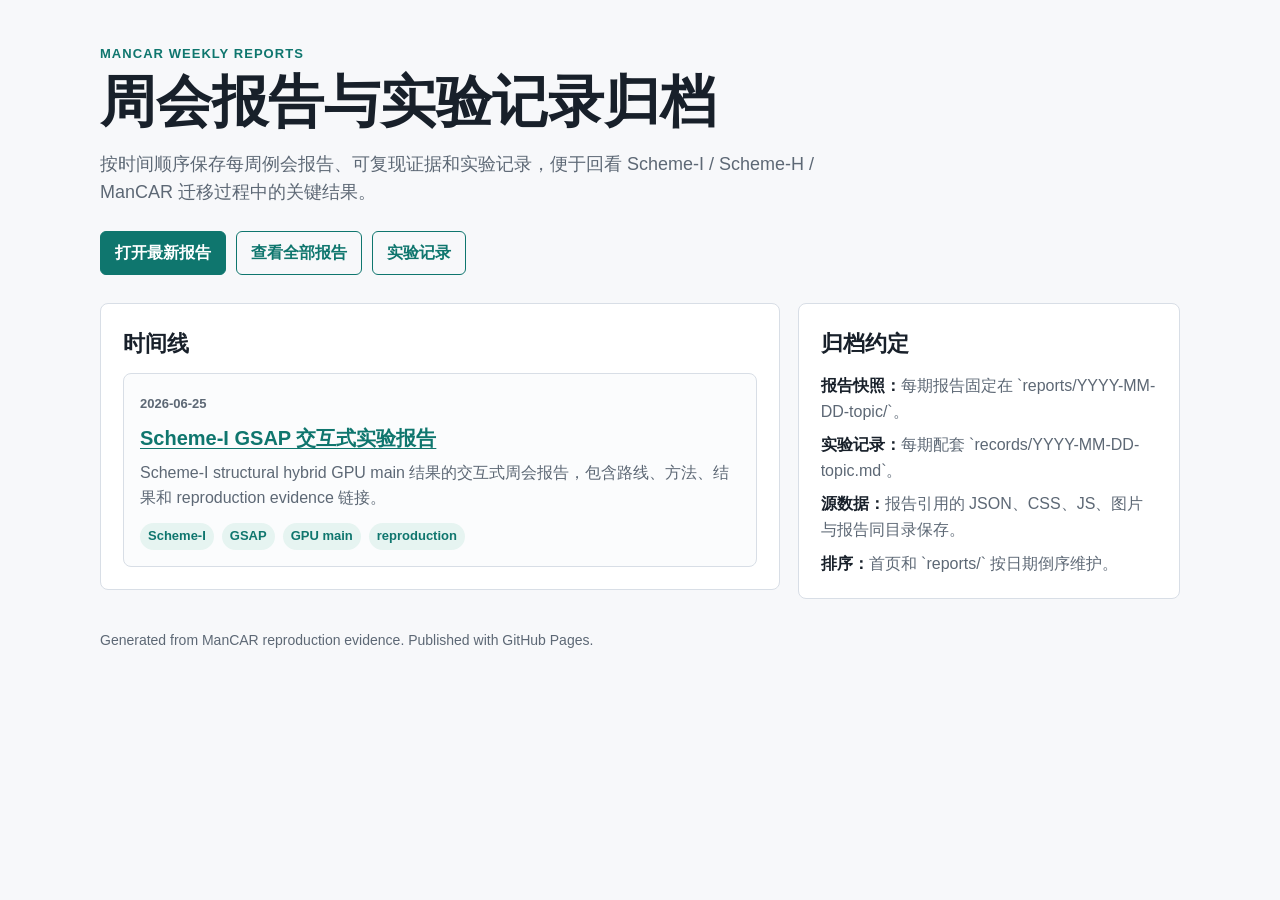
<file: index.html>
<!doctype html>
<html lang="zh-CN">
<head>
  <meta charset="utf-8" />
  <meta name="viewport" content="width=device-width, initial-scale=1" />
  <title>ManCAR Weekly Reports</title>
  <link rel="stylesheet" href="assets/site.css" />
</head>
<body>
  <header class="site-header">
    <p class="eyebrow">ManCAR Weekly Reports</p>
    <h1>周会报告与实验记录归档</h1>
    <p class="lede">按时间顺序保存每周例会报告、可复现证据和实验记录，便于回看 Scheme-I / Scheme-H / ManCAR 迁移过程中的关键结果。</p>
    <nav class="toolbar" aria-label="Primary">
      <a class="button" href="reports/2026-06-25-scheme-i-structural-hybrid-gpu-main-gsap/">打开最新报告</a>
      <a class="button secondary" href="reports/">查看全部报告</a>
      <a class="button secondary" href="records/2026-06-25-scheme-i-structural-hybrid-gpu-main-gsap.md">实验记录</a>
    </nav>
  </header>

  <main class="site-main grid">
    <section class="panel" aria-labelledby="reports-title">
      <h2 id="reports-title">时间线</h2>
      <ol class="report-list">
        <li class="report-item">
          <time datetime="2026-06-25">2026-06-25</time>
          <h3><a href="reports/2026-06-25-scheme-i-structural-hybrid-gpu-main-gsap/">Scheme-I GSAP 交互式实验报告</a></h3>
          <p>Scheme-I structural hybrid GPU main 结果的交互式周会报告，包含路线、方法、结果和 reproduction evidence 链接。</p>
          <div class="tag-row" aria-label="Tags">
            <span class="tag">Scheme-I</span>
            <span class="tag">GSAP</span>
            <span class="tag">GPU main</span>
            <span class="tag">reproduction</span>
          </div>
        </li>
      </ol>
    </section>

    <aside class="panel" aria-labelledby="repo-title">
      <h2 id="repo-title">归档约定</h2>
      <ul class="meta-list">
        <li><strong>报告快照：</strong>每期报告固定在 `reports/YYYY-MM-DD-topic/`。</li>
        <li><strong>实验记录：</strong>每期配套 `records/YYYY-MM-DD-topic.md`。</li>
        <li><strong>源数据：</strong>报告引用的 JSON、CSS、JS、图片与报告同目录保存。</li>
        <li><strong>排序：</strong>首页和 `reports/` 按日期倒序维护。</li>
      </ul>
    </aside>
  </main>

  <footer class="site-footer">
    <span>Generated from ManCAR reproduction evidence. Published with GitHub Pages.</span>
  </footer>
</body>
</html>
</file>
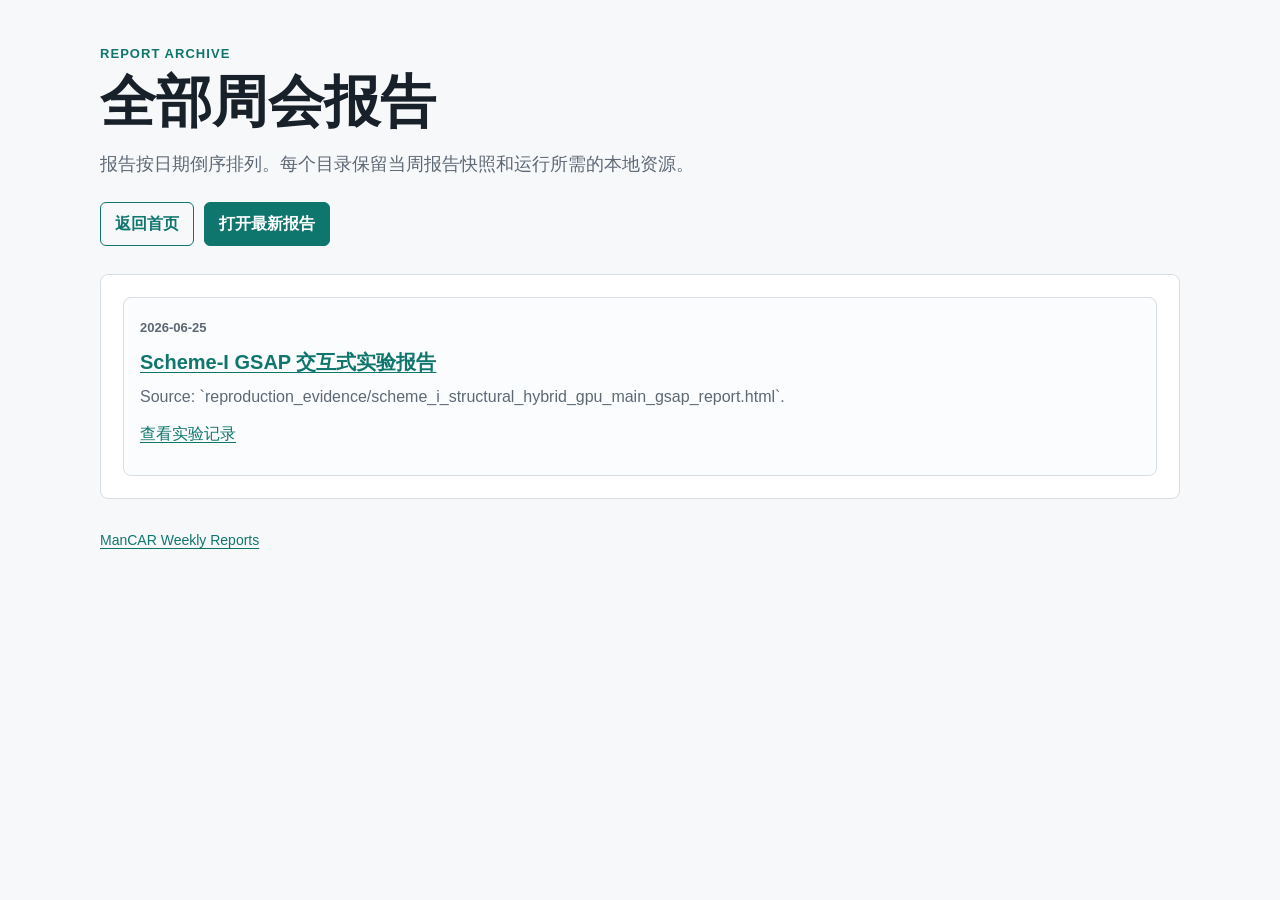
<file: reports/index.html>
<!doctype html>
<html lang="zh-CN">
<head>
  <meta charset="utf-8" />
  <meta name="viewport" content="width=device-width, initial-scale=1" />
  <title>Reports - ManCAR Weekly Reports</title>
  <link rel="stylesheet" href="../assets/site.css" />
</head>
<body>
  <header class="site-header">
    <p class="eyebrow">Report Archive</p>
    <h1>全部周会报告</h1>
    <p class="lede">报告按日期倒序排列。每个目录保留当周报告快照和运行所需的本地资源。</p>
    <nav class="toolbar" aria-label="Primary">
      <a class="button secondary" href="../">返回首页</a>
      <a class="button" href="2026-06-25-scheme-i-structural-hybrid-gpu-main-gsap/">打开最新报告</a>
    </nav>
  </header>

  <main class="site-main">
    <section class="panel">
      <ol class="report-list">
        <li class="report-item">
          <time datetime="2026-06-25">2026-06-25</time>
          <h3><a href="2026-06-25-scheme-i-structural-hybrid-gpu-main-gsap/">Scheme-I GSAP 交互式实验报告</a></h3>
          <p>Source: `reproduction_evidence/scheme_i_structural_hybrid_gpu_main_gsap_report.html`.</p>
          <p><a href="../records/2026-06-25-scheme-i-structural-hybrid-gpu-main-gsap.md">查看实验记录</a></p>
        </li>
      </ol>
    </section>
  </main>

  <footer class="site-footer">
    <span><a href="../">ManCAR Weekly Reports</a></span>
  </footer>
</body>
</html>
</file>
<file: assets/site.css>
:root {
  color-scheme: light;
  --bg: #f7f8fa;
  --panel: #ffffff;
  --ink: #18202a;
  --muted: #5d6875;
  --line: #d8dee6;
  --accent: #0f766e;
  --accent-ink: #ffffff;
  --soft: #e6f4f1;
}

* {
  box-sizing: border-box;
}

body {
  margin: 0;
  background: var(--bg);
  color: var(--ink);
  font: 16px/1.6 -apple-system, BlinkMacSystemFont, "Segoe UI", sans-serif;
}

a {
  color: var(--accent);
  text-decoration-thickness: 1px;
  text-underline-offset: 3px;
}

.site-header,
.site-main,
.site-footer {
  width: min(1080px, calc(100% - 32px));
  margin: 0 auto;
}

.site-header {
  padding: 44px 0 28px;
}

.eyebrow {
  margin: 0 0 8px;
  color: var(--accent);
  font-size: 13px;
  font-weight: 700;
  letter-spacing: 0.08em;
  text-transform: uppercase;
}

h1 {
  margin: 0;
  font-size: clamp(32px, 5vw, 56px);
  line-height: 1.05;
}

.lede {
  max-width: 760px;
  margin: 18px 0 0;
  color: var(--muted);
  font-size: 18px;
}

.toolbar {
  display: flex;
  flex-wrap: wrap;
  gap: 10px;
  margin-top: 24px;
}

.button {
  display: inline-flex;
  align-items: center;
  min-height: 40px;
  padding: 8px 14px;
  border: 1px solid var(--accent);
  border-radius: 6px;
  background: var(--accent);
  color: var(--accent-ink);
  font-weight: 700;
  text-decoration: none;
}

.button.secondary {
  background: transparent;
  color: var(--accent);
}

.grid {
  display: grid;
  grid-template-columns: minmax(0, 1.6fr) minmax(280px, 0.9fr);
  gap: 18px;
  align-items: start;
}

.panel {
  border: 1px solid var(--line);
  border-radius: 8px;
  background: var(--panel);
  padding: 22px;
}

.panel h2 {
  margin: 0 0 12px;
  font-size: 22px;
}

.report-list {
  display: grid;
  gap: 14px;
  margin: 0;
  padding: 0;
  list-style: none;
}

.report-item {
  padding: 16px;
  border: 1px solid var(--line);
  border-radius: 8px;
  background: #fbfcfd;
}

.report-item time {
  color: var(--muted);
  font-size: 13px;
  font-weight: 700;
}

.report-item h3 {
  margin: 6px 0 6px;
  font-size: 20px;
}

.report-item p {
  margin: 0 0 12px;
  color: var(--muted);
}

.meta-list {
  display: grid;
  gap: 8px;
  margin: 0;
  padding: 0;
  list-style: none;
  color: var(--muted);
}

.meta-list strong {
  color: var(--ink);
}

.tag-row {
  display: flex;
  flex-wrap: wrap;
  gap: 8px;
  margin-top: 10px;
}

.tag {
  padding: 3px 8px;
  border-radius: 999px;
  background: var(--soft);
  color: var(--accent);
  font-size: 13px;
  font-weight: 700;
}

.site-footer {
  padding: 30px 0 44px;
  color: var(--muted);
  font-size: 14px;
}

@media (max-width: 760px) {
  .grid {
    grid-template-columns: 1fr;
  }

  .site-header,
  .site-main,
  .site-footer {
    width: min(100% - 24px, 1080px);
  }
}
</file>
